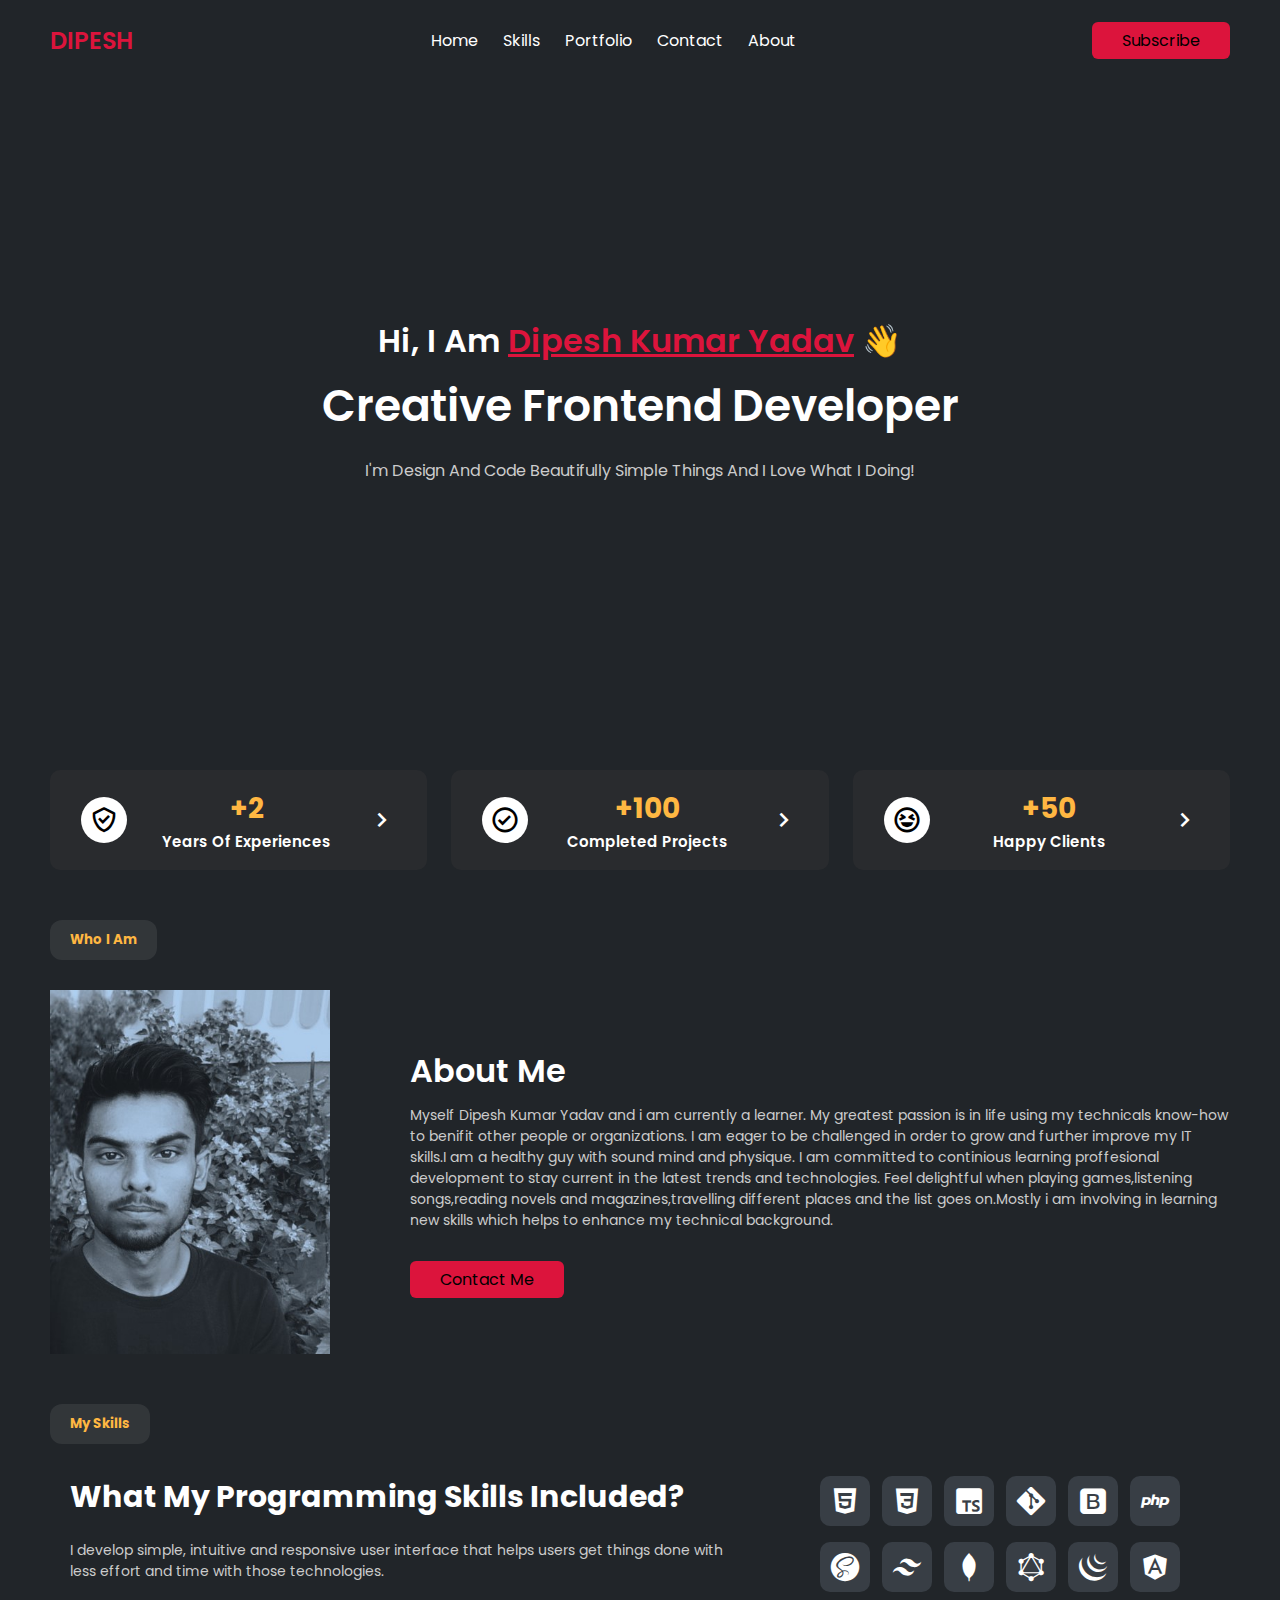
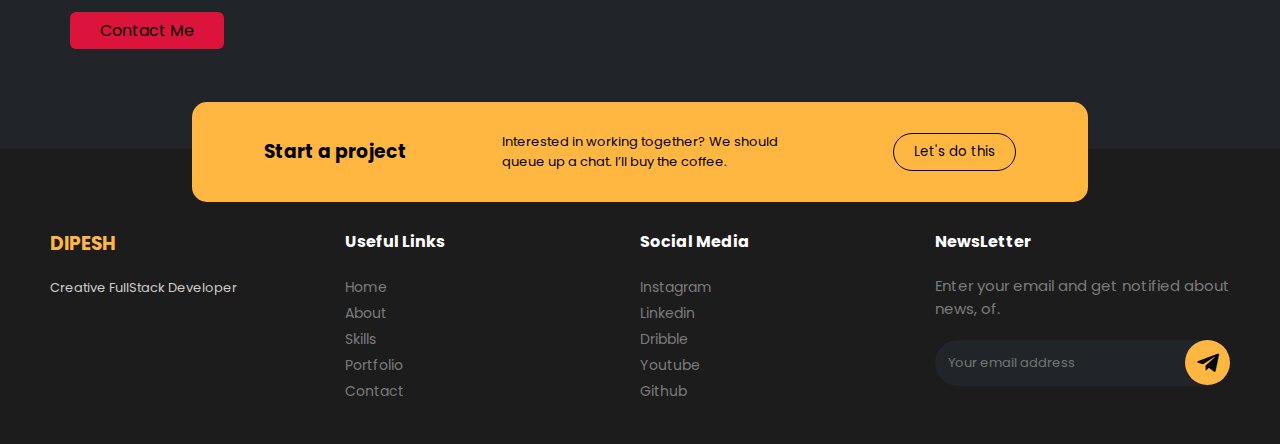
<file: index.html>
<!DOCTYPE html>
<html lang="en">

<head>
    <meta charset="UTF-8">
    <meta name="viewport" content="width=device-width, initial-scale=1.0">
    <link href='https://unpkg.com/boxicons@2.1.4/css/boxicons.min.css' rel='stylesheet'>
    <link rel="stylesheet" href="style.css">
    <title>Dipesh Kumar Yadav</title>
</head>

<body>

    <div class="navbar">
        <h2>DIPESH</h2>
        <ul>
            <li><a href="#">Home</a></li>
            <li><a href="#">Skills</a></li>
            <li><a href="#">Portfolio</a></li>
            <li><a href="#">Contact</a></li>
            <li><a href="#">About</a></li>
        </ul>
        <button class="hire-btn">Subscribe</button>
    </div>

    <div class="main">
        <h4>Hi, I Am <span>Dipesh Kumar Yadav</span> 👋</h4>
        <p class="title">Creative Frontend Developer</p>
        <p class="subtitle">I'm Design And Code Beautifully Simple Things And I Love What I Doing!</p>
    </div>

    <div class="guarantee">
        <div class="item">
            <div class="icon">
                <i class='bx bx-check-shield'></i>
            </div>
            <div class="info">
                <h3>+2</h3>
                <p>Years Of Experiences</p>
            </div>
            <i class='bx bx-chevron-right'></i>
        </div>
        <div class="item">
            <div class="icon">
                <i class='bx bx-check-circle'></i>
            </div>
            <div class="info">
                <h3>+100</h3>
                <p>Completed Projects</p>
            </div>
            <i class='bx bx-chevron-right'></i>
        </div>
        <div class="item">
            <div class="icon">
                <i class='bx bx-laugh'></i>
            </div>
            <div class="info">
                <h3>+50</h3>
                <p>Happy Clients</p>
            </div>
            <i class='bx bx-chevron-right'></i>
        </div>
    </div>

    <h5 class="seprator">Who I Am</h5>

    <div class="about">
        <img src="crop.jpg">
        <div class="info">
            <h3>About Me</h3>
            <p>Myself Dipesh Kumar Yadav and i am currently a learner. My greatest passion is in life using my technicals know-how to benifit other people or organizations.
                I am eager to be challenged in order to grow and further improve my IT skills.I am a healthy guy with sound mind and physique.
                I am committed to continious learning proffesional development to stay current in the latest trends and technologies.
                Feel delightful when playing games,listening songs,reading novels and magazines,travelling different places and the list goes on.Mostly i am involving in learning new skills which helps to enhance my technical background.
            </p>
            <button class="hire-btn">Contact Me</button>
        </div>
    </div>

    <h5 class="seprator">My Skills</h5>

    <div class="skills">
        <div class="left">
            <div class="info">
                <h3>What My Programming Skills Included?</h3>
                <p>
                    I develop simple, intuitive and responsive user interface that helps users get things done with less
                    effort and time with those technologies.
                </p>
            </div>
            <button class="hire-btn">Contact Me</button>
        </div>

        <div class="right">
            <div class="item">
                <i class='bx bxl-html5'></i>
            </div>
            <div class="item">
                <i class='bx bxl-css3'></i>
            </div>
            <div class="item">
                <i class='bx bxl-typescript'></i>
            </div>
            <div class="item">
                <i class='bx bxl-git'></i>
            </div>
            <div class="item">
                <i class='bx bxl-bootstrap'></i>
            </div>
            <div class="item">
                <i class='bx bxl-php'></i>
            </div>
            <div class="item">
                <i class='bx bxl-sass'></i>
            </div>
            <div class="item">
                <i class='bx bxl-tailwind-css'></i>
            </div>
            <div class="item">
                <i class='bx bxl-mongodb'></i>
            </div>
            <div class="item">
                <i class='bx bxl-graphql'></i>
            </div>
            <div class="item">
                <i class='bx bxl-jquery'></i>
            </div>
            <div class="item">
                <i class='bx bxl-angular'></i>
            </div>
        </div>

    </div>

    <footer>
        <div class="start">
            <h3>Start a project</h3>
            <p>Interested in working together? We should queue up a chat. I’ll buy the coffee.</p>
            <button>Let's do this</button>
        </div>

        <div class="cols">
            <div class="about-col">
                <h3>DIPESH</h3>
                <p>Creative FullStack Developer</p>
            </div>

            <div class="links-col">
                <h4>Useful Links</h4>
                <a href="#">Home</a>
                <a href="#">About</a>
                <a href="#">Skills</a>
                <a href="#">Portfolio</a>
                <a href="#">Contact</a>
            </div>

            <div class="links-col">
                <h4>Social Media</h4>
                <a href="#">Instagram</a>
                <a href="#">Linkedin</a>
                <a href="#">Dribble</a>
                <a href="#">Youtube</a>
                <a href="#">Github</a>
            </div>

            <div class="news-col">
                <h4>NewsLetter</h4>
                <p>Enter your email and get notified about news, of.</p>

                <form>
                    <input type="email" placeholder="Your email address">
                    <button><i class='bx bxl-telegram'></i></button>
                </form>

            </div>

        </div>

    </footer>

</body>

</html>
</file>
<file: style.css>
@import url('https://fonts.googleapis.com/css2?family=Poppins:wght@300;400;500;600;700&display=swap');

*{
    margin: 0;
    padding: 0;
    box-sizing: border-box;
    font-family: 'Poppins', sans-serif;
}

body{
    height: 100vh;
    background: #212529;
}
.navbar{
    display: flex;
    align-items: center;
    justify-content: space-between;
    height: 80px;
    padding: 0 50px;
}

.navbar h2{
    color:crimson;
    font-weight: 600;
}

.navbar ul{
    display: flex;
}

.navbar ul li{
    list-style: none;
}

.navbar ul li a{
    text-decoration: none;
    color: #fff;
    font-size: 16px;
    margin-right: 25px;
    transition: color 0.3s ease;
}

.navbar ul li:hover a{
    color: #ffb742;
}

.navbar ul li:last-child a{
    margin: 0;
}

.hire-btn{
    background:crimson;
    padding: 6px 30px;
    border: none;
    font-size: 16px;
    cursor: pointer;
    border-radius: 6px;
    transition: background-color 0.3s ease;
}

.main{
    height: 640px;
    display: flex;
    flex-direction: column;
    align-items: center;
    justify-content: center;
}

.main h4{
    font-size: 32px;
    color: #fff;
    font-weight: 600;
}

.main h4 span{
    color: crimson;
    text-decoration: underline;
}

.main p.title{
    font-size: 44px;
    font-weight: 600;
    color: #fff;
    margin-top: 8px;
}

.main p.subtitle{
    font-size: 16px;
    color: #ccc;
    margin-top: 20px;
}

.main img{
    width: 200px;
    height: 200px;
    margin-top: 100px;
}

.guarantee{
    margin-top: 50px;
    padding: 0 50px;
    display: flex;
    flex-wrap: nowrap;
    gap: 24px;
}

.guarantee .item{
    background: #292b2e;
    display: flex;
    justify-content: space-between;
    align-items: center;
    height: 100px;
    width: 100%;
    border-radius: 10px;
    padding: 0 30px;
    border: 1px solid transparent;
    cursor: pointer;
    transition: all 0.3s ease;
}

.guarantee .item:hover{
    border-color: #ffb742;
}

.guarantee .item .icon{
    width: 46px;
    height: 46px;
    background: #fff;
    border-radius: 50%;
    display: flex;
    align-items: center;
    justify-content: center;
    transition: background-color 0.3s ease;
}

.guarantee .item:hover .icon{
    background-color: #ffb742;
}

.guarantee .item .icon i{
    font-size: 30px;
}

.guarantee .item .info{
    display: flex;
    flex-direction: column;
    align-items: center;
}

.guarantee .item .info h3{
    color: #ffb742;
    font-size: 28px;
}

.guarantee .item .info p{
    color: #fff;
    font-size: 15px;
    font-weight: 600;
}

.guarantee .item > i{
    color: #fff;
    font-size: 30px;
    transition: color 0.3s ease;
}

.guarantee .item:hover > i{
    color: #ffb742;
}

.seprator{
    margin: 50px 50px 30px;
    padding: 10px 20px;
    background: rgba(255, 255, 255, 0.08);
    display: inline-block;
    color: #ffb742;
    border-radius: 12px;
}

.about{
    display: flex;
    justify-content: space-between;
    align-items: center;
    gap: 80px;
    padding: 0 50px;
}

.about img{
    width: 280px;
}

.about .info h3{
    color: #fff;
    font-size: 32px;
    font-weight: 600;
    margin-bottom: 10px;
}

.about .info p{
    color: #ccc;
    font-size: 14px;
}

.about .info button{
    margin-top: 30px;
}

.skills{
    display: flex;
    justify-content: space-around;
    padding: 0 50px;
}

.skills .left{
    width: 680px;
}

.skills .left .info h3{
    color: #fff;
    font-size: 30px;
    margin-bottom: 20px;
}

.skills .left .info p{
    color: #ccc;
    font-size: 14px;
}

.skills .left button{
    margin-top: 30px;
}

.skills .right{
    width: 420px;
    height: 120px;
    display: flex;
    align-items: center;
    justify-content: center;
    flex-wrap: wrap;
    gap: 12px;
}

.skills .right .item{
    display: flex;
    align-items: center;
    justify-content: center;
    background: #383e45;
    width: 50px;
    height: 50px;
    border-radius: 10px;
}

.skills .right .item i{
    font-size: 34px;
    color: #fff;
}

footer{
    position: relative;
    background: #1c1c1c;
    padding: 80px 50px 40px;
    margin-top: 100px;
}

footer .start{
    display: flex;
    align-items: center;
    justify-content: space-around;
    position: absolute;
    background-color: #ffb742;
    padding: 30px 25px;
    border-radius: 15px;
    width: 70%;
    top: -16%;
    left: 15%;
}

footer .start p{
    font-size: 13px;
    width: 35%;
}

footer .start button{
    background: transparent;
    border: 1px solid #000;
    cursor: pointer;
    padding: 8px 20px;
    border-radius: 100px;
    transition: all 0.3s ease;
}

footer .start button:hover{
    background-color: #fff;
    border-color: #fff;
}

footer .cols{
    display: flex;
    align-items: start;
}

footer .cols .about-col{
    flex: 3;
}

footer .cols .about-col h3{
    color: #ffb742;
    margin-bottom: 20px;
}

footer .cols .about-col p{
    color: #ccc;
    font-size: 13px;
}

footer .cols .links-col{
    flex: 3;
}

footer .cols .links-col h4, footer .cols .news-col h4{
    color: #fff;
    margin-bottom: 20px;
}

footer .cols .links-col a{
    display: block;
    text-decoration: none;
    color: #7b7b7b;
    font-size: 14px;
    line-height: 26px;
    transition: color 0.3s ease;
}

footer .cols .links-col a:hover{
    color: #ffb742;
}

footer .cols .news-col{
    flex: 3;
}

footer .cols .news-col p{
    color: #7b7b7b;
    font-size: 15px;
}

footer .cols .news-col form{
    width: 100%;
    margin-top: 20px;
    position: relative;
}

footer .cols .news-col form input{
    width: 100%;
    background: #212529;
    border: none;
    padding: 13px;
    border-radius: 100px;
    font-weight: 400;
    font-size: 13px;
}

footer .cols .news-col form button{
    display: flex;
    align-items: center;
    justify-content: center;
    width: 45px;
    height: 45px;
    background: #ffb742;
    border: none;
    border-radius: 50%;
    position: absolute;
    top: 0;
    right: 0;
    cursor: pointer;
    transition: background-color 0.3s ease;
}

footer .cols .news-col form button:hover{
    background-color: #fb8c00;
}

footer .cols .news-col form button i{
    font-size: 26px;
}

@media screen and (max-width: 1100px) {
    .guarantee{
        flex-wrap: wrap;
        gap: 10px;
    }

    .guarantee .item{
        flex-basis: 49%;
    }

    .skills{
        justify-content: space-between;
        gap: 20px;
    }

    .skills .left{
        width: 500px;
    }

    .skills .left .info h3{
        font-size: 22px;
    }

    .skills .left .info p{
        font-size: 12px;
    }

    footer{
        margin-top: 150px;
    }

    footer .start{
        width: 90%;
        left: 5%;
        top: -20%;
    }

    footer .cols{
        flex-wrap: wrap;
    }

    footer .cols .about-col{
        flex-basis: 50%;
    }

    footer .cols .links-col{
        flex-basis: 50%;
    }

    footer .cols .news-col{
        flex-basis: 50%;
    }

}

@media screen and (max-width: 780px) {
    
    .navbar button{
        display: none;
    }

    .main h4{
        font-size: 24px;
    }

    .main p.title{
        font-size: 36px;
    }

    .main p.subtitle{
        font-size: 14px;
    }

    .guarantee .item{
        flex-basis: 100%;
    }

    .about{
        flex-wrap: wrap;
        justify-content: center;
    }

}

@media screen and (max-width: 650px) {
    
    .navbar{
        justify-content: center;
    }

    .navbar h2{
        display: none;
    }

    .navbar ul li a{
        font-size: 14px;
    }

    .main{
        margin-top: 50px;
        height: 320px;
        justify-content: start;
    }

    .main h4{
        font-size: 20px;
    }

    .main p.title{
        font-size: 28px;
    }

    .main p.subtitle{
        font-size: 12px;
    }

    .main img{
        margin-top: 40px;
        width: 150px;
        height: 150px;
    }

    .skills{
        flex-wrap: wrap;
        justify-content: center;
    }

    .skills .right{
        justify-content: space-between;
    }

    .skills .left .info h3{
        font-size: 20px;
    }

    footer .start{
        top: -8%;
    }

    footer .start p{
        display: none;
    }

    footer .cols .about-col{
        flex-basis: 100%;
        margin-bottom: 40px;
    }

    footer .cols .links-col{
        flex-basis: 100%;
        margin-bottom: 20px;
    }

    footer .cols .news-col{
        flex-basis: 100%;
    }

}

@media screen and (max-width: 480px) {
    
    .main p.title{
        font-size: 18px;
    }

    .main p.subtitle{
        font-size: 10px;
    }

    .guarantee .item .info h3{
        font-size: 20px;
    }

    .guarantee .item .info p{
        font-size: 12px;
    }

}
</file>
